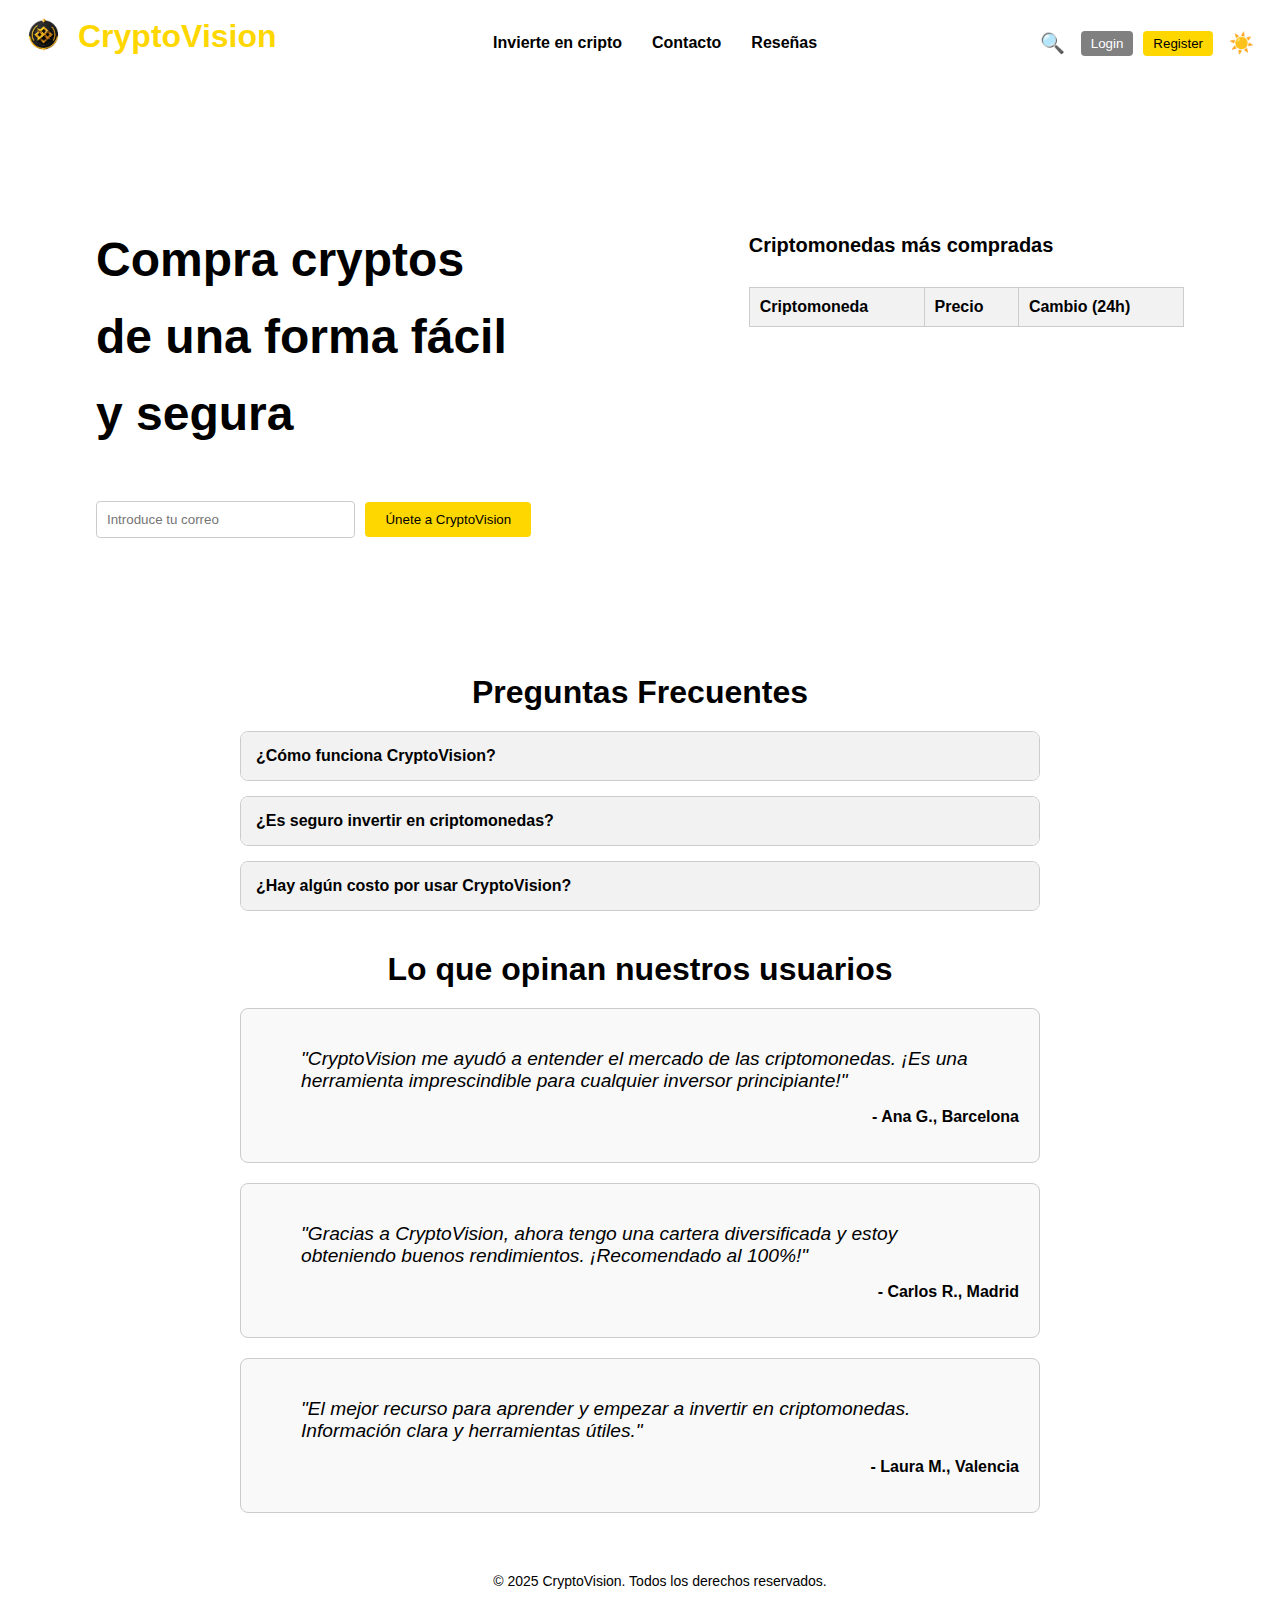
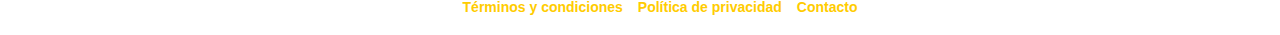
<file: index.html>
<!DOCTYPE html>
<html lang="es">
<head>
  <meta charset="UTF-8">
  <meta name="viewport" content="width=device-width, initial-scale=1.0">
  <meta name="description" content="CryptoVision - Tu guía para invertir en criptomonedas.">
  <meta http-equiv="X-UA-Compatible" content="IE=edge">
  <title>CryptoVision</title>
  <link rel="stylesheet" href="css/styles.css">
</head>
<body>
<header class="header">
  <div class="header__logo">
    <a href="index.html">
    <img src="assets/logo.png" alt="Logo de CryptoVision" class="header__logo-img">
    <h1 class="header__logo-text">CryptoVision</h1>
    </a>
  </div>
  <nav class="header__nav">
    <ul class="header__nav-list">
      <li class="header__nav-item"><a href="inversiones.html" class="header__nav-link">Invierte en cripto</a></li>
      <li class="header__nav-item"><a href="contacto.html" class="header__nav-link">Contacto</a></li>
      <li class="header__nav-item"><a href="reseñas.html" class="header__nav-link">Reseñas</a></li>
    </ul>
  </nav>
  <div class="header__search-theme">
    <input type="text" placeholder="Buscar..." class="header__search-input" id="search-input">
    <button class="header__search-button" aria-label="Buscar" onclick="toggleSearch()">🔍</button>
    <button class="header__auth-button">Login</button>
    <button class="header__auth-button register-button">Register</button>
    <button class="header__theme-toggle" aria-label="Cambiar tema" onclick="toggleTheme()">
      <span class="header__theme-icon" id="theme-icon">☀️</span>
    </button>
  </div>
</header>

<main>
  <section class="main__section">
    <aside class="main__aside">
      <h2 class="main__aside-title">Compra cryptos de una forma fácil y segura</h2>
      <div class="main__aside-input">
        <input type="email" placeholder="Introduce tu correo" class="main__aside-email-input">
        <button class="main__aside-button">Únete a CryptoVision</button>
      </div>
    </aside>
    <article class="main__article">
      <h3 class="main__article-title">Criptomonedas más compradas</h3>
      <div class="main__crypto-table">
        <table>
          <thead>
          <tr>
            <th>Criptomoneda</th>
            <th>Precio</th>
            <th>Cambio (24h)</th>
          </tr>
          </thead>
          <tbody>
          <!-- Aquí se llenarán los datos dinámicamente -->
          </tbody>
        </table>
      </div>
    </article>
  </section>
  <section class="faq" aria-labelledby="faq-title">
    <h2 class="faq__title" id="faq-title">Preguntas Frecuentes</h2>
    <article class="faq__item">
      <header class="faq__question">
        <button class="faq__button" onclick="toggleFAQ(this)" aria-expanded="false">
          ¿Cómo funciona CryptoVision?
        </button>
      </header>
      <p class="faq__answer">
        CryptoVision te ayuda a invertir en criptomonedas de manera segura, ofreciendo información actualizada y herramientas para principiantes y expertos.
      </p>
    </article>
    <article class="faq__item">
      <header class="faq__question">
        <button class="faq__button" onclick="toggleFAQ(this)" aria-expanded="false">
          ¿Es seguro invertir en criptomonedas?
        </button>
      </header>
      <p class="faq__answer">
        Invertir en criptomonedas conlleva riesgos, pero CryptoVision te ofrece guías y estrategias para minimizar estos riesgos y tomar decisiones informadas.
      </p>
    </article>
    <article class="faq__item">
      <header class="faq__question">
        <button class="faq__button" onclick="toggleFAQ(this)" aria-expanded="false">
          ¿Hay algún costo por usar CryptoVision?
        </button>
      </header>
      <p class="faq__answer">
        No, CryptoVision es completamente gratuito para los usuarios. Solo necesitas registrarte para acceder a todas nuestras herramientas.
      </p>
    </article>
  </section>

  <section class="testimonials" aria-labelledby="testimonials-title">
    <h2 class="testimonials__title" id="testimonials-title">Lo que opinan nuestros usuarios</h2>
    <article class="testimonials__item">
      <blockquote class="testimonials__quote">
        "CryptoVision me ayudó a entender el mercado de las criptomonedas. ¡Es una herramienta imprescindible para cualquier inversor principiante!"
      </blockquote>
      <p class="testimonials__author">- Ana G., Barcelona</p>
    </article>
    <article class="testimonials__item">
      <blockquote class="testimonials__quote">
        "Gracias a CryptoVision, ahora tengo una cartera diversificada y estoy obteniendo buenos rendimientos. ¡Recomendado al 100%!"
      </blockquote>
      <p class="testimonials__author">- Carlos R., Madrid</p>
    </article>
    <article class="testimonials__item">
      <blockquote class="testimonials__quote">
        "El mejor recurso para aprender y empezar a invertir en criptomonedas. Información clara y herramientas útiles."
      </blockquote>
      <p class="testimonials__author">- Laura M., Valencia</p>
    </article>
  </section>



</main>

<footer class="footer">
  <div class="footer__container">
    <p class="footer__text">© 2025 CryptoVision. Todos los derechos reservados.</p>
    <ul class="footer__links">
      <li><a href="terminos.html" class="footer__link">Términos y condiciones</a></li>
      <li><a href="privacidad.html" class="footer__link">Política de privacidad</a></li>
      <li><a href="contacto.html" class="footer__link">Contacto</a></li>
    </ul>
  </div>
</footer>


<script src="app.js"></script>
</body>
</html>
</file>
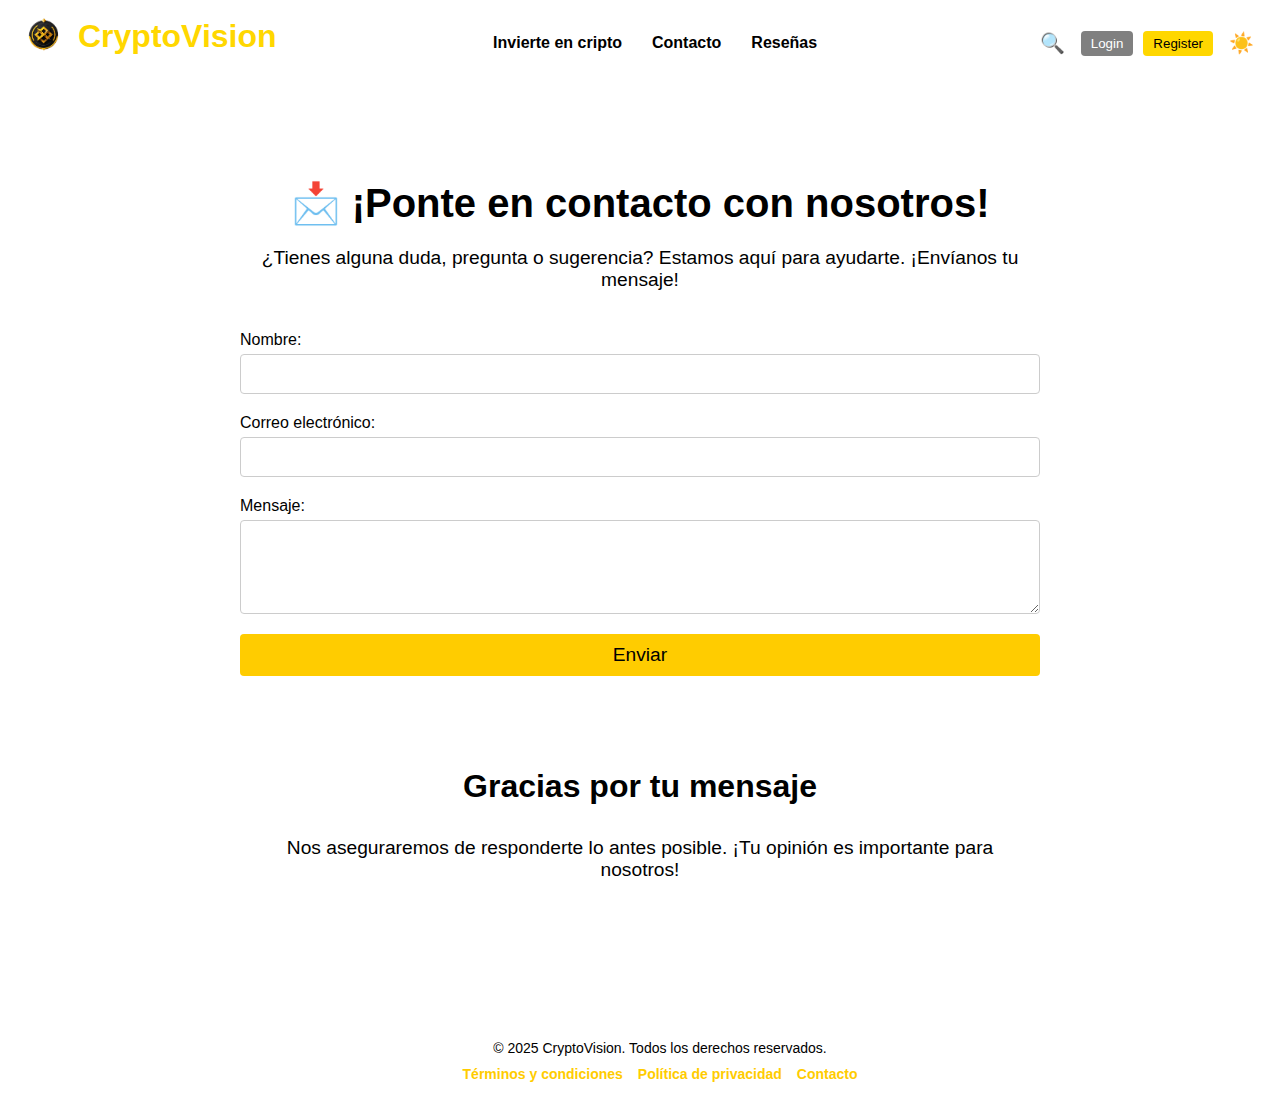
<file: contacto.html>
<!DOCTYPE html>
<html lang="es">
<head>
  <meta charset="UTF-8">
  <meta name="viewport" content="width=device-width, initial-scale=1.0">
  <meta name="description" content="CryptoVision - Tu guía para invertir en criptomonedas.">
  <meta http-equiv="X-UA-Compatible" content="IE=edge">
  <title>CryptoVision</title>
  <link rel="stylesheet" href="css/styles.css">
</head>
<body>
<header class="header">
  <div class="header__logo">
    <a href="index.html">
        <img src="assets/logo.png" alt="Logo de CryptoVision" class="header__logo-img">
        <h1 class="header__logo-text">CryptoVision</h1>
        </a>
  </div>
  <nav class="header__nav">
    <ul class="header__nav-list">
      <li class="header__nav-item"><a href="inversiones.html" class="header__nav-link">Invierte en cripto</a></li>
      <li class="header__nav-item"><a href="contacto.html" class="header__nav-link">Contacto</a></li>
      <li class="header__nav-item"><a href="reseñas.html" class="header__nav-link">Reseñas</a></li>
    </ul>
  </nav>
  <div class="header__search-theme">
    <input type="text" placeholder="Buscar..." class="header__search-input" id="search-input">
    <button class="header__search-button" aria-label="Buscar" onclick="toggleSearch()">🔍</button>
    <button class="header__auth-button">Login</button>
    <button class="header__auth-button register-button">Register</button>
    <button class="header__theme-toggle" aria-label="Cambiar tema" onclick="toggleTheme()">
      <span class="header__theme-icon" id="theme-icon">☀️</span>
    </button>
  </div>
</header>

<main class="contact">
    <!-- Sección de presentación -->
    <section class="contact__presentation">
        <h2 class="contact__title">📩 ¡Ponte en contacto con nosotros!</h2>
        <p class="contact__subtitle">¿Tienes alguna duda, pregunta o sugerencia? Estamos aquí para ayudarte. ¡Envíanos tu mensaje!</p>
    </section>

    <!-- Sección del formulario -->
    <section class="contact__form-section">
        <form class="contact__form" action="#" method="POST">
            <div class="contact__form-group">
                <label for="name" class="contact__label">Nombre:</label>
                <input type="text" id="name" name="name" class="contact__input contact__input--text" required>
            </div>

            <div class="contact__form-group">
                <label for="email" class="contact__label">Correo electrónico:</label>
                <input type="email" id="email" name="email" class="contact__input contact__input--email" required>
            </div>

            <div class="contact__form-group">
                <label for="message" class="contact__label">Mensaje:</label>
                <textarea id="message" name="message" class="contact__textarea" rows="4" required></textarea>
            </div>

            <button type="submit" class="contact__button">Enviar</button>
        </form>
    </section>

    <!-- Sección de confirmación -->
    <section class="contact__confirmation">
        <h3 class="contact__confirmation-title">Gracias por tu mensaje</h3>
        <p class="contact__confirmation-text">Nos aseguraremos de responderte lo antes posible. ¡Tu opinión es importante para nosotros!</p>
    </section>
  </main>

<footer class="footer">
    <div class="footer__container">
        <p class="footer__text">© 2025 CryptoVision. Todos los derechos reservados.</p>
        <ul class="footer__links">
        <li><a href="terminos.html" class="footer__link">Términos y condiciones</a></li>
        <li><a href="privacidad.html" class="footer__link">Política de privacidad</a></li>
        <li><a href="contacto.html" class="footer__link">Contacto</a></li>
        </ul>
    </div>
    </footer>
    
    
    <script src="app.js"></script>
    </body>
    </html>
</file>
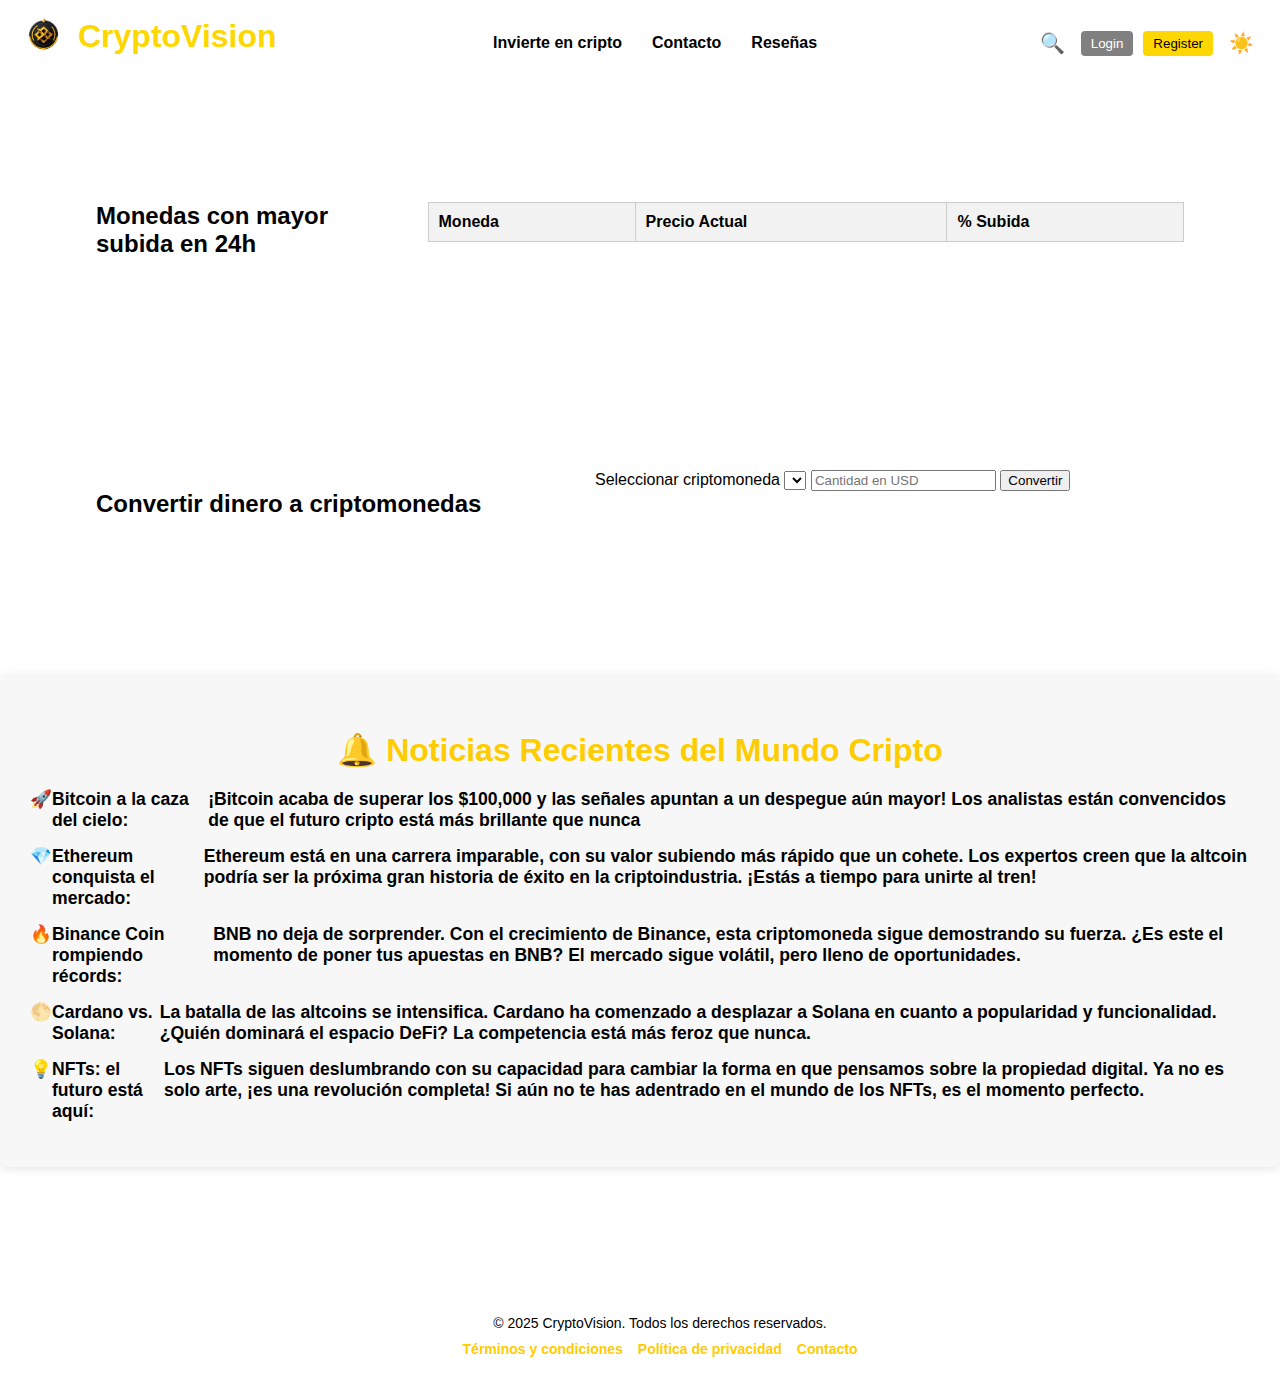
<file: Inversiones.html>
<!DOCTYPE html>
<html lang="es">
<head>
  <meta charset="UTF-8">
  <meta name="viewport" content="width=device-width, initial-scale=1.0">
  <meta name="description" content="CryptoVision - Tu guía para invertir en criptomonedas.">
  <meta http-equiv="X-UA-Compatible" content="IE=edge">
  <title>CryptoVision</title>
  <link rel="stylesheet" href="css/styles.css">
</head>
<body>
<header class="header">
  <div class="header__logo">
    <a href="index.html">
      <img src="assets/logo.png" alt="Logo de CryptoVision" class="header__logo-img">
      <h1 class="header__logo-text">CryptoVision</h1>
      </a>
  </div>
  <nav class="header__nav">
    <ul class="header__nav-list">
      <li class="header__nav-item"><a href="inversiones.html" class="header__nav-link">Invierte en cripto</a></li>
      <li class="header__nav-item"><a href="contacto.html" class="header__nav-link">Contacto</a></li>
      <li class="header__nav-item"><a href="reseñas.html" class="header__nav-link">Reseñas</a></li>
    </ul>
  </nav>
  <div class="header__search-theme">
    <input type="text" placeholder="Buscar..." class="header__search-input" id="search-input">
    <button class="header__search-button" aria-label="Buscar" onclick="toggleSearch()">🔍</button>
    <button class="header__auth-button">Login</button>
    <button class="header__auth-button register-button">Register</button>
    <button class="header__theme-toggle" aria-label="Cambiar tema" onclick="toggleTheme()">
      <span class="header__theme-icon" id="theme-icon">☀️</span>
    </button>
  </div>
</header>
<main class="main">
         <!-- Sección de monedas con mayor subida en 24h -->
        <section class="main__section main__section--left">
            <h2 class="main__section-title">Monedas con mayor subida en 24h</h2>
            <table id="top-crypto" class="main__crypto-table">
                <thead>
                    <tr>
                        <th>Moneda</th>
                        <th>Precio Actual</th>
                        <th>% Subida</th>
                    </tr>
                </thead>
                <tbody>
                    <!-- Los datos de las monedas se insertarán dinámicamente aquí -->
                </tbody>
            </table>
        </section>
    <!-- Sección de conversión de criptomonedas -->
    <section class="main__section main__section--right">
        <h2 class="main__section-title">Convertir dinero a criptomonedas</h2>
        <form id="crypto-conversion-form">
            <label for="crypto-select">Seleccionar criptomoneda</label>
            <select id="crypto-select">
                <!-- Las 100 criptomonedas más conocidas se llenarán dinámicamente -->
            </select>
            <input type="number" id="amount" placeholder="Cantidad en USD" required>
            <button type="submit" id="convert-button">Convertir</button>
        </form>
        <p id="conversion-result"></p>
    </section>
    <!-- Sección de Noticias -->
    <section class="crypto-news">
      <h2 class="crypto-news__title">🔔 Noticias Recientes del Mundo Cripto</h2>
      <ul class="crypto-news__list">
        <li class="crypto-news__item">
          <a href="#" class="crypto-news__link">🚀 <strong>Bitcoin a la caza del cielo:</strong> ¡Bitcoin acaba de superar los $100,000 y las señales apuntan a un despegue aún mayor! Los analistas están convencidos de que el futuro cripto está más brillante que nunca</a>
        </li>
        <li class="crypto-news__item">
          <a href="#" class="crypto-news__link">💎 <strong>Ethereum conquista el mercado:</strong> Ethereum está en una carrera imparable, con su valor subiendo más rápido que un cohete. Los expertos creen que la altcoin podría ser la próxima gran historia de éxito en la criptoindustria. ¡Estás a tiempo para unirte al tren!</a>
        </li>
        <li class="crypto-news__item">
          <a href="#" class="crypto-news__link">🔥 <strong>Binance Coin rompiendo récords:</strong> BNB no deja de sorprender. Con el crecimiento de Binance, esta criptomoneda sigue demostrando su fuerza. ¿Es este el momento de poner tus apuestas en BNB? El mercado sigue volátil, pero lleno de oportunidades.</a>
        </li>
        <li class="crypto-news__item">
          <a href="#" class="crypto-news__link">🌕 <strong>Cardano vs. Solana:</strong> La batalla de las altcoins se intensifica. Cardano ha comenzado a desplazar a Solana en cuanto a popularidad y funcionalidad. ¿Quién dominará el espacio DeFi? La competencia está más feroz que nunca.</a>
        </li>
        <li class="crypto-news__item">
          <a href="#" class="crypto-news__link">💡 <strong>NFTs: el futuro está aquí:</strong> Los NFTs siguen deslumbrando con su capacidad para cambiar la forma en que pensamos sobre la propiedad digital. Ya no es solo arte, ¡es una revolución completa! Si aún no te has adentrado en el mundo de los NFTs, es el momento perfecto.</a>
        </li>
      </ul>
      
  </section>
  

</main>

<footer class="footer">
    <div class="footer__container">
      <p class="footer__text">© 2025 CryptoVision. Todos los derechos reservados.</p>
      <ul class="footer__links">
        <li><a href="terminos.html" class="footer__link">Términos y condiciones</a></li>
        <li><a href="privacidad.html" class="footer__link">Política de privacidad</a></li>
        <li><a href="contacto.html" class="footer__link">Contacto</a></li>
      </ul>
    </div>
  </footer>
  
  
  <script src="app.js"></script>
  </body>
  </html>
</file>
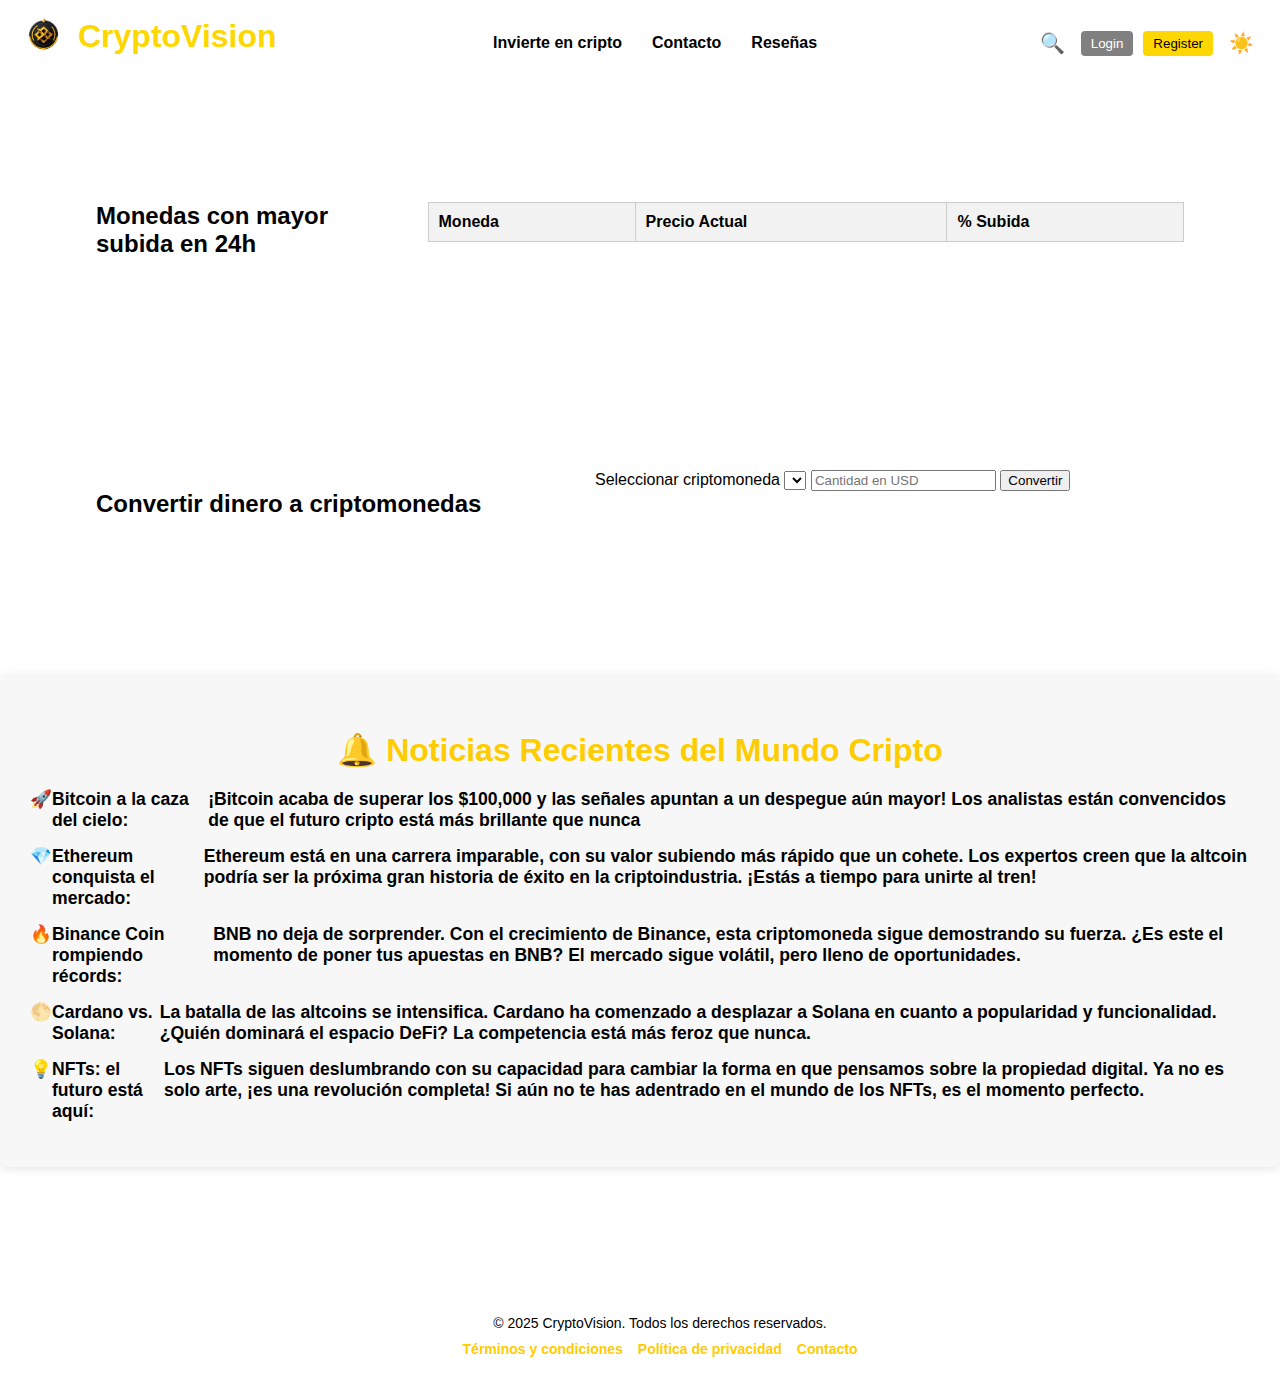
<file: inversiones.html>
<!DOCTYPE html>
<html lang="es">
<head>
  <meta charset="UTF-8">
  <meta name="viewport" content="width=device-width, initial-scale=1.0">
  <meta name="description" content="CryptoVision - Tu guía para invertir en criptomonedas.">
  <meta http-equiv="X-UA-Compatible" content="IE=edge">
  <title>CryptoVision</title>
  <link rel="stylesheet" href="css/styles.css">
</head>
<body>
<header class="header">
  <div class="header__logo">
    <a href="index.html">
      <img src="assets/logo.png" alt="Logo de CryptoVision" class="header__logo-img">
      <h1 class="header__logo-text">CryptoVision</h1>
      </a>
  </div>
  <nav class="header__nav">
    <ul class="header__nav-list">
      <li class="header__nav-item"><a href="inversiones.html" class="header__nav-link">Invierte en cripto</a></li>
      <li class="header__nav-item"><a href="contacto.html" class="header__nav-link">Contacto</a></li>
      <li class="header__nav-item"><a href="reseñas.html" class="header__nav-link">Reseñas</a></li>
    </ul>
  </nav>
  <div class="header__search-theme">
    <input type="text" placeholder="Buscar..." class="header__search-input" id="search-input">
    <button class="header__search-button" aria-label="Buscar" onclick="toggleSearch()">🔍</button>
    <button class="header__auth-button">Login</button>
    <button class="header__auth-button register-button">Register</button>
    <button class="header__theme-toggle" aria-label="Cambiar tema" onclick="toggleTheme()">
      <span class="header__theme-icon" id="theme-icon">☀️</span>
    </button>
  </div>
</header>
<main class="main">
         <!-- Sección de monedas con mayor subida en 24h -->
        <section class="main__section main__section--left">
            <h2 class="main__section-title">Monedas con mayor subida en 24h</h2>
            <table id="top-crypto" class="main__crypto-table">
                <thead>
                    <tr>
                        <th>Moneda</th>
                        <th>Precio Actual</th>
                        <th>% Subida</th>
                    </tr>
                </thead>
                <tbody>
                    <!-- Los datos de las monedas se insertarán dinámicamente aquí -->
                </tbody>
            </table>
        </section>
    <!-- Sección de conversión de criptomonedas -->
    <section class="main__section main__section--right">
        <h2 class="main__section-title">Convertir dinero a criptomonedas</h2>
        <form id="crypto-conversion-form">
            <label for="crypto-select">Seleccionar criptomoneda</label>
            <select id="crypto-select">
                <!-- Las 100 criptomonedas más conocidas se llenarán dinámicamente -->
            </select>
            <input type="number" id="amount" placeholder="Cantidad en USD" required>
            <button type="submit" id="convert-button">Convertir</button>
        </form>
        <p id="conversion-result"></p>
    </section>
    <!-- Sección de Noticias -->
    <section class="crypto-news">
      <h2 class="crypto-news__title">🔔 Noticias Recientes del Mundo Cripto</h2>
      <ul class="crypto-news__list">
        <li class="crypto-news__item">
          <a href="#" class="crypto-news__link">🚀 <strong>Bitcoin a la caza del cielo:</strong> ¡Bitcoin acaba de superar los $100,000 y las señales apuntan a un despegue aún mayor! Los analistas están convencidos de que el futuro cripto está más brillante que nunca</a>
        </li>
        <li class="crypto-news__item">
          <a href="#" class="crypto-news__link">💎 <strong>Ethereum conquista el mercado:</strong> Ethereum está en una carrera imparable, con su valor subiendo más rápido que un cohete. Los expertos creen que la altcoin podría ser la próxima gran historia de éxito en la criptoindustria. ¡Estás a tiempo para unirte al tren!</a>
        </li>
        <li class="crypto-news__item">
          <a href="#" class="crypto-news__link">🔥 <strong>Binance Coin rompiendo récords:</strong> BNB no deja de sorprender. Con el crecimiento de Binance, esta criptomoneda sigue demostrando su fuerza. ¿Es este el momento de poner tus apuestas en BNB? El mercado sigue volátil, pero lleno de oportunidades.</a>
        </li>
        <li class="crypto-news__item">
          <a href="#" class="crypto-news__link">🌕 <strong>Cardano vs. Solana:</strong> La batalla de las altcoins se intensifica. Cardano ha comenzado a desplazar a Solana en cuanto a popularidad y funcionalidad. ¿Quién dominará el espacio DeFi? La competencia está más feroz que nunca.</a>
        </li>
        <li class="crypto-news__item">
          <a href="#" class="crypto-news__link">💡 <strong>NFTs: el futuro está aquí:</strong> Los NFTs siguen deslumbrando con su capacidad para cambiar la forma en que pensamos sobre la propiedad digital. Ya no es solo arte, ¡es una revolución completa! Si aún no te has adentrado en el mundo de los NFTs, es el momento perfecto.</a>
        </li>
      </ul>
      
  </section>
  

</main>

<footer class="footer">
    <div class="footer__container">
      <p class="footer__text">© 2025 CryptoVision. Todos los derechos reservados.</p>
      <ul class="footer__links">
        <li><a href="terminos.html" class="footer__link">Términos y condiciones</a></li>
        <li><a href="privacidad.html" class="footer__link">Política de privacidad</a></li>
        <li><a href="contacto.html" class="footer__link">Contacto</a></li>
      </ul>
    </div>
  </footer>
  
  
  <script src="app.js"></script>
  </body>
  </html>
</file>
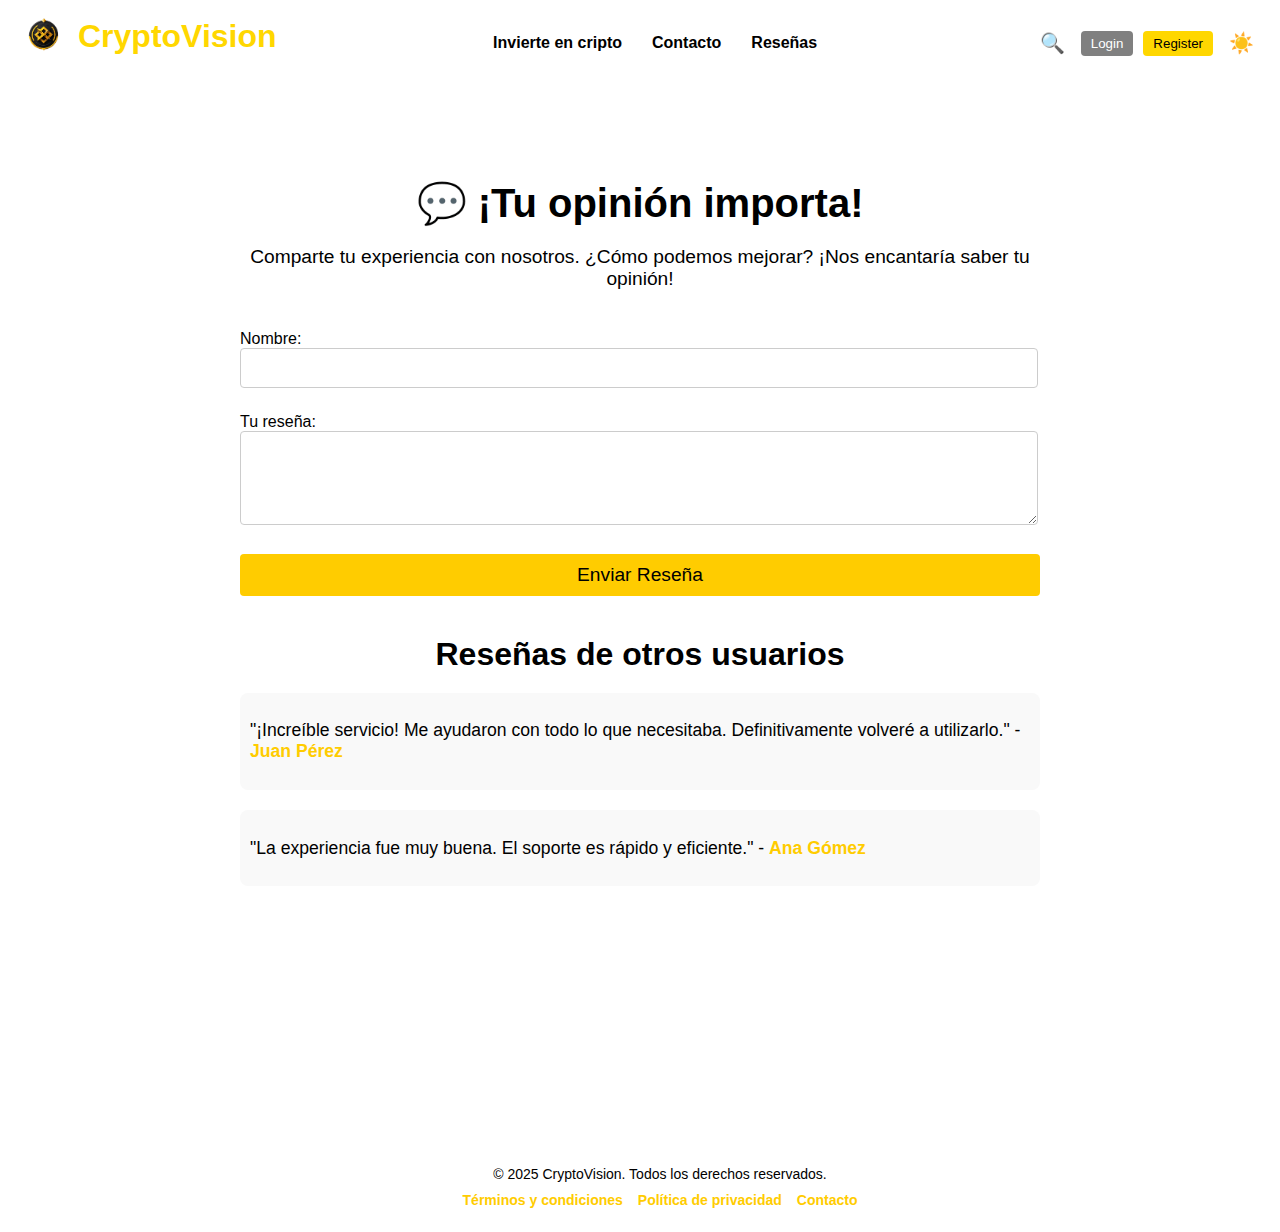
<file: reseñas.html>
<!DOCTYPE html>
<html lang="es">
<head>
  <meta charset="UTF-8">
  <meta name="viewport" content="width=device-width, initial-scale=1.0">
  <meta name="description" content="CryptoVision - Tu guía para invertir en criptomonedas.">
  <meta http-equiv="X-UA-Compatible" content="IE=edge">
  <title>CryptoVision</title>
  <link rel="stylesheet" href="css/styles.css">
</head>
<body>
<header class="header">
  <div class="header__logo">
    <a href="index.html">
        <img src="assets/logo.png" alt="Logo de CryptoVision" class="header__logo-img">
        <h1 class="header__logo-text">CryptoVision</h1>
        </a>
  </div>
  <nav class="header__nav">
    <ul class="header__nav-list">
      <li class="header__nav-item"><a href="inversiones.html" class="header__nav-link">Invierte en cripto</a></li>
      <li class="header__nav-item"><a href="contacto.html" class="header__nav-link">Contacto</a></li>
      <li class="header__nav-item"><a href="reseñas.html" class="header__nav-link">Reseñas</a></li>
    </ul>
  </nav>
  <div class="header__search-theme">
    <input type="text" placeholder="Buscar..." class="header__search-input" id="search-input">
    <button class="header__search-button" aria-label="Buscar" onclick="toggleSearch()">🔍</button>
    <button class="header__auth-button">Login</button>
    <button class="header__auth-button register-button">Register</button>
    <button class="header__theme-toggle" aria-label="Cambiar tema" onclick="toggleTheme()">
      <span class="header__theme-icon" id="theme-icon">☀️</span>
    </button>
  </div>
</header>

<main class="reviews">
    <!-- Sección de invitación a dejar una reseña -->
    <section class="reviews__invitation">
        <h2 class="reviews__title">💬 ¡Tu opinión importa!</h2>
        <p class="reviews__subtitle">Comparte tu experiencia con nosotros. ¿Cómo podemos mejorar? ¡Nos encantaría saber tu opinión!</p>
    </section>

    <!-- Sección de formulario para dejar una reseña -->
    <section class="reviews__form">
        <form class="reviews__form-element" action="#" method="POST">
            <label for="name" class="reviews__label">
                Nombre:
                <input type="text" id="name" name="name" class="reviews__input reviews__input--text" required>
            </label>

            <label for="review" class="reviews__label">
                Tu reseña:
                <textarea id="review" name="review" class="reviews__textarea" rows="4" required></textarea>
            </label>

            <button type="submit" class="reviews__button">Enviar Reseña</button>
        </form>
    </section>

    <!-- Sección de reseñas previas -->
    <section class="reviews__previous">
        <h3 class="reviews__previous-title">Reseñas de otros usuarios</h3>

        <article class="reviews__item">
            <p class="reviews__review-text">"¡Increíble servicio! Me ayudaron con todo lo que necesitaba. Definitivamente volveré a utilizarlo." - <span class="reviews__author">Juan Pérez</span></p>
        </article>

        <article class="reviews__item">
            <p class="reviews__review-text">"La experiencia fue muy buena. El soporte es rápido y eficiente." - <span class="reviews__author">Ana Gómez</span></p>
        </article>
    </section>
</main>

<footer class="footer">
    <div class="footer__container">
      <p class="footer__text">© 2025 CryptoVision. Todos los derechos reservados.</p>
      <ul class="footer__links">
        <li><a href="terminos.html" class="footer__link">Términos y condiciones</a></li>
        <li><a href="privacidad.html" class="footer__link">Política de privacidad</a></li>
        <li><a href="contacto.html" class="footer__link">Contacto</a></li>
      </ul>
    </div>
  </footer>
  
  
  <script src="app.js"></script>
  </body>
  </html>
</file>
<file: css/styles.css>
:root {
    /* Variables para el tema claro */
    --color-bg-light: #ffffff;
    --color-text-light: #000000;
    --color-highlight-light: #ffcc00; /* Amarillo */

    /* Variables para el tema oscuro */
    --color-bg-dark: #000000; /* Gris oscuro */
    --color-text-dark: #ffffff;
    --color-highlight-dark: #ffcc00; /* Amarillo */

    /* Variables generales */
    --transition-speed: 0.3s;
}

body {
    font-family: Arial, sans-serif;
    margin: 0;
    padding: 0;
    transition: background-color var(--transition-speed), color var(--transition-speed);
}

/* Estilos generales */
a{
    text-decoration: none;
    display: flex;
}

.header {
    display: flex;
    justify-content: space-between; /* Espacio entre los elementos */
    align-items: center; /* Alinear verticalmente todos los elementos */
    padding: 10px 20px;
    background-color: #ffffff; /* Fondo claro */
}

.header__logo {
    display: flex;
    align-items: center;
}

.header__logo-img {
    height: 3rem; /* Ajusta el tamaño del logo */
    margin-right: 10px; /* Espacio entre el logo y el texto */
    ;
}

.header__logo-text {
    font-size: 2rem;
    color: #FFD700; /* Color amarillo */
    height: 100%;
    margin-block-start: 0.5rem
}

.header__nav {
    display: flex;
    align-items: center; /* Alinear verticalmente el menú de navegación */
    flex-grow: 1; /* Permitir que el nav ocupe el espacio disponible */
    justify-content: center; /* Centrar el menú de navegación */
}

.header__nav-list {
    list-style: none;
    padding: 0;
    margin: 0;
    display: flex;
    justify-self: center;
}

.header__nav-item {
    margin: 0 15px; /* Espacio entre los elementos del menú */
}

.header__nav-link {
    text-decoration: none;
    color: #000000; /* Texto negro */
    font-weight: bold;
}

.header__search-theme {
    display: flex;
    align-items: center; /* Alinear verticalmente los botones de búsqueda y tema */
}

.header__search-input {
    display: none; /* Oculto por defecto */
    margin-right: 10px; /* Espacio entre el input y el botón de búsqueda */
    border: none; /* Sin borde */
    padding: 5px;
    border-radius: 4px; /* Bordes redondeados */
}

.header__search-button {
    background: none; /* Sin fondo */
    border: none; /* Sin borde */
    cursor: pointer; /* Cambiar cursor al pasar el ratón */
    font-size: 20px; /* Tamaño del icono */
}

.header__theme-toggle {
    background: none; /* Sin fondo */
    border: none; /* Sin borde */
    cursor: pointer; /* Cambiar cursor al pasar el ratón */
    font-size: 20px; /* Tamaño del icono */
    margin-left: 10px; /* Espacio entre el icono de tema y otros botones */
}

.header__auth-button {
    margin-left: 10px; /* Espacio entre los botones */
    padding: 5px 10px; /* Espaciado interno */
    border: none; /* Sin borde */
    border-radius: 4px; /* Bordes redondeados */
    cursor: pointer; /* Cambiar cursor al pasar el ratón */
}

.header__auth-button {
    background-color: #808080; /* Color gris para el botón de Login */
    color: #ffffff; /* Texto blanco */
}

.header__auth-button.register-button {
    background-color: #FFD700; /* Color amarillo para el botón de Registro */
    color: #000000; /* Texto negro */
}

/* Estilos para el modo oscuro */
body.dark-mode {
    background-color: #000000; /* Fondo oscuro */
    color: #ffffff; /* Texto blanco */
}

body.dark-mode .header {
    background-color: #000000; /* Fondo oscuro */
}

body.dark-mode .header__nav-link {
    color: #FFD700; /* Texto amarillo para enlaces en modo oscuro */
}

body.dark-mode .header__auth-button {
    background-color: #808080; /* Color gris para el botón de Login */
    color: #ffffff; /* Texto blanco */
}

body.dark-mode .header__auth-button.register-button {
    background-color: #FFD700; /* Color amarillo para el botón de Registro */
    color: #000000; /* Texto negro */
}
/* Estilos para el main */
.main__section {
    display: flex; /* Usar flexbox para organizar el layout */
    align-items: flex-start; /* Alinear al inicio verticalmente */
    gap: 5%; /* Espacio entre el aside y los articles */
    padding: 6rem;
    justify-content: space-between;
}

.main__aside {
    flex: 1; /* Ocupa un espacio proporcional a los articles */
    line-height: 1.6; /* Mejorar la legibilidad */
    max-width: 40%;
}


.main__aside-title {
    font-size: 3rem; /* Tamaño del título más grande */
    margin-bottom: 3rem;

}
.main__aside-input {
    display: flex; /* Usar flexbox para alinear el input y el botón */
    align-items: center; /* Alinear verticalmente */
}

.main__aside-email-input {
    padding: 10px; /* Espaciado interno */
    border: 1px solid #ccc; /* Borde del input */
    border-radius: 4px; /* Bordes redondeados */
    flex: 1; /* Ocupa el espacio disponible */
    margin-right: 10px; /* Espacio entre el input y el botón */
}

.main__aside-button {
    padding: 10px 20px; /* Espaciado interno */
    background-color: #FFD700; /* Color amarillo */
    color: #000000; /* Texto negro */
    border: none; /* Sin borde */
    border-radius: 4px; /* Bordes redondeados */
    cursor: pointer; /* Cambiar cursor al pasar el ratón */
}

.main__article {
    flex: 1;
    display: flex;
    flex-direction: column; /* Articles en una columna */
    margin-top: 2rem;
    max-width: 40%;
}
.main__article-title {
    font-size: 20px; /* Tamaño del título del artículo */
    margin-bottom: 10px; /* Espacio debajo del título */
}

.main__article-content {
    font-size: 16px; /* Tamaño del texto del artículo */
}
/* Estilos para la tabla de criptomonedas */
.main__crypto-table {
    margin-top: 20px; /* Espacio encima de la tabla */
    overflow-x: auto; /* Permitir desplazamiento horizontal si es necesario */
}

table {
    width: 100%; /* Ancho completo */
    border-collapse: collapse; /* Colapsar bordes */
}

th, td {
    padding: 10px; /* Espaciado interno */
    text-align: left; /* Alinear texto a la izquierda */
    border: 1px solid #ccc; /* Borde de la tabla */
}

th {
    background-color: #f2f2f2; /* Fondo gris claro para el encabezado */
}

tr:nth-child(even) {
    background-color: #f9f9f9; /* Fondo gris claro para filas pares */
}

tr:hover {
    background-color: #e0e0e0; /* Fondo gris al pasar el ratón */
}
body.dark-mode table {
    background-color: #333333; /* Fondo gris oscuro para la tabla */
}

body.dark-mode th {
    background-color: #444444; /* Fondo gris más oscuro para los encabezados en modo oscuro */
}

body.dark-mode td {
    background-color: #555555; /* Fondo gris para las celdas en modo oscuro */
}

body.dark-mode tr:nth-child(even) {
    background-color: #666666; /* Fondo gris para filas pares en modo oscuro */
}

body.dark-mode tr:hover {
    background-color: #777777; /* Fondo gris claro al pasar el ratón en modo oscuro */
}
/* Footer general */

/* FAQ Section */
.faq {
    margin: 40px auto;
    max-width: 800px;
}

.faq__title {
    font-size: 2rem;
    margin-bottom: 20px;
    text-align: center;
}

.faq__item {
    border: 1px solid #ccc;
    margin-bottom: 15px;
    border-radius: 8px;
    overflow: hidden;
}

.faq__question {
    background-color: var(--faq-bg, #f2f2f2); /* Fondo dinámico */
    padding: 15px;
    cursor: pointer;
}

.faq__button {
    all: unset;
    cursor: pointer;
    font-size: 1rem;
    font-weight: bold;
}

.faq__answer {
    display: none;
    padding: 15px;
    background-color: var(--faq-bg-alt, #f9f9f9); /* Fondo dinámico */
    color: var(--faq-text, #000); /* Color dinámico */
}

.faq__answer.open {
    display: block;
}

/* Testimonials Section */
.testimonials {
    margin: 40px auto;
    max-width: 800px;
}

.testimonials__title {
    font-size: 2rem;
    margin-bottom: 20px;
    text-align: center;
}

.testimonials__item {
    margin-bottom: 20px;
    padding: 20px;
    border: 1px solid #ccc;
    border-radius: 8px;
    background-color: var(--testimonials-bg, #f9f9f9); /* Fondo dinámico */
    color: var(--testimonials-text, #000); /* Color dinámico */
}

.testimonials__quote {
    font-size: 1.2rem;
    font-style: italic;
    margin-bottom: 10px;
}

.testimonials__author {
    font-size: 1rem;
    font-weight: bold;
    text-align: right;
}

/* Modo oscuro */
body.dark-mode {
    --faq-bg: #444; /* Fondo oscuro para preguntas frecuentes */
    --faq-bg-alt: #555; /* Fondo alternativo más claro */
    --faq-text: #fff; /* Texto claro */
    --testimonials-bg: #444; /* Fondo oscuro para testimonios */
    --testimonials-text: #fff; /* Texto claro */
}



.footer {
    background-color: var(--color-bg-light); /* Color del tema claro */
    color: var(--color-text-light); /* Texto del tema claro */
    text-align: center;
    padding: 20px;
    font-size: 14px;
    bottom: 0;
    left: 0;
    right: 0;
    width: 100%; /* Asegura que ocupe todo el ancho */
}

.footer__container {
    max-width: 1200px;
    margin: 0 auto;
    display: flex;
    flex-direction: column;
    align-items: center;
    gap: 10px;
}

.footer__text {
    margin: 0;
}

.footer__links {
    list-style: none;
    padding: 0;
    margin: 0;
    display: flex;
    gap: 15px; /* Espacio entre enlaces */
}

.footer__link {
    text-decoration: none;
    color: var(--color-highlight-light); /* Amarillo para tema claro */
    font-weight: bold;
    transition: color var(--transition-speed);
}

.footer__link:hover {
    color: var(--color-text-light); /* Texto cambia al color principal */
}

/* Footer en modo oscuro */
body.dark-mode .footer {
    background-color: var(--color-bg-dark); /* Fondo oscuro */
    color: var(--color-text-dark); /* Texto blanco */
}

body.dark-mode .footer__link {
    color: var(--color-highlight-dark); /* Amarillo en tema oscuro */
}

body.dark-mode .footer__link:hover {
    color: var(--color-text-dark); /* Texto blanco al pasar el ratón */
}


/* PAGINA 2 */

.crypto-news {
    background-color: #f7f7f7;
    padding: 30px;
    border-radius: 8px;
    box-shadow: 0 2px 10px rgba(0, 0, 0, 0.1);
    margin-top: 40px;
    margin-bottom: 10%;
}

.crypto-news__title {
    font-size: 2rem;
    font-weight: bold;
    text-align: center;
    margin-bottom: 20px;
    color: #ffcc00; /* Amarillo vibrante */
}

.crypto-news__list {
    list-style: none;
    padding: 0;
    margin: 0;
}

.crypto-news__item {
    margin-bottom: 15px;
}

.crypto-news__link {
    text-decoration: none;
    font-size: 1.1rem;
    color: #000;
    font-weight: bold;
    transition: color 0.3s ease;
}

/* Modo oscuro */
body.dark-mode .crypto-news {
    background-color: #000; /* Fondo oscuro en modo oscuro */
}

body.dark-mode .crypto-news__title {
    color: var(--color-text-dark); /* Título en color blanco en modo oscuro */
}

body.dark-mode .crypto-news__item {
    background-color: #000; /* Fondo más oscuro para los ítems */
    border: 1px solid #000;
}

body.dark-mode .crypto-news__link {
    color: var(--color-text-dark); /* Texto blanco en modo oscuro */
}

/* PAGINA 3 */

.contact {
    margin: 40px auto;
    max-width: 800px;
    padding: 20px;
    border-radius: 8px;
    background-color: var(--color-bg-light); /* Fondo claro por defecto */
    transition: background-color var(--transition-speed);
}

.contact__presentation,
.contact__form-section,
.contact__confirmation {
    margin-bottom: 40px;
}

.contact__presentation {
    text-align: center;
}

.contact__title {
    font-size: 2.5rem;
    color: var(--color-text-light); /* Título en color claro */
    margin-bottom: 20px;
}

.contact__subtitle {
    font-size: 1.2rem;
    color: var(--color-text-light); /* Subtítulo en color claro */
}

.contact__form-section {
    display: flex;
    justify-content: center;
}

.contact__form {
    display: flex;
    flex-direction: column;
    gap: 20px;
    width: 100%;
}

.contact__form-group {
    display: flex;
    flex-direction: column;
}

.contact__label {
    font-size: 1rem;
    color: var(--color-text-light); /* Color de la etiqueta */
    margin-bottom: 5px;
}

.contact__input,
.contact__textarea {
    padding: 10px;
    font-size: 1rem;
    border-radius: 4px;
    border: 1px solid #ccc;
    background-color: var(--color-bg-light);
    color: var(--color-text-light); /* Color del texto en los inputs */
    transition: background-color var(--transition-speed), border-color var(--transition-speed);
}

.contact__input:focus,
.contact__textarea:focus {
    border-color: var(--color-highlight-light); /* Resaltar en amarillo al enfocarse */
    outline: none;
}

.contact__textarea {
    resize: vertical; /* Permite redimensionar solo verticalmente */
}

.contact__button {
    padding: 10px 20px;
    font-size: 1.2rem;
    background-color: var(--color-highlight-light); /* Fondo amarillo */
    color: #000;
    border: none;
    border-radius: 4px;
    cursor: pointer;
    transition: background-color var(--transition-speed);
}

.contact__button:hover {
    background-color: var(--color-highlight-dark); /* Resaltar botón al pasar el ratón */
}

.contact__confirmation {
    text-align: center;
    background-color: var(--color-bg-light);
    padding: 20px;
    border-radius: 8px;
}

.contact__confirmation-title {
    font-size: 2rem;
    color: var(--color-text-light);
}

.contact__confirmation-text {
    font-size: 1.2rem;
    color: var(--color-text-light);
}

/* Modo oscuro */
body.dark-mode .contact {
    background-color: var(--color-bg-dark); /* Fondo oscuro en modo oscuro */
}

body.dark-mode .contact__title,
body.dark-mode .contact__subtitle,
body.dark-mode .contact__confirmation-title,
body.dark-mode .contact__confirmation-text,
body.dark-mode .conctact_form_group,
body.dark-mode p {
    color: var(--color-text-dark); /* Texto blanco en modo oscuro */
}

body.dark-mode .contact__confirmation,
body.dark-mode .contact__input,
body.dark-mode .contact__textarea {
    background-color: var(--faq-bg); /* Fondo oscuro en los campos */
    color: var(--color-text-dark); /* Texto blanco */
    border-color: var(--faq-bg); /* Borde oscuro */
}

body.dark-mode .contact__input:focus,
body.dark-mode .contact__textarea:focus {
    border-color: var(--color-highlight-dark); /* Resaltar en amarillo oscuro al enfocarse */
}

body.dark-mode .contact__button {
    background-color: var(--color-highlight-dark); /* Fondo oscuro en el botón */
    color: var(--color-text-dark); /* Texto blanco en el botón */
}

body.dark-mode .contact__button:hover {
    background-color: var(--color-highlight-light); /* Resaltar con amarillo al pasar el ratón */
}

/* Pagina 4 */

/* Estilos generales */
.reviews {
    margin: 40px auto;
    max-width: 800px;
    padding: 20px;
    border-radius: 8px;
    background-color: var(--color-bg-light); /* Fondo claro por defecto */
    transition: background-color var(--transition-speed);
}

/* Sección de invitación */
.reviews__invitation {
    text-align: center;
    margin-bottom: 40px;
}

.reviews__title {
    font-size: 2.5rem;
    color: var(--color-text-light);
    margin-bottom: 10px;
}

.reviews__subtitle {
    font-size: 1.2rem;
    color: var(--color-text-light);
}

/* Sección del formulario */
.reviews__form {
    display: flex;
    justify-content: center;
    margin-bottom: 40px;
}

.reviews__form-element {
    display: flex;
    flex-direction: column;
    gap: 20px;
    width: 100%;
}

.reviews__label {
    font-size: 1rem;
    color: var(--color-text-light);
    margin-bottom: 5px;
}

.reviews__input,
.reviews__textarea {
    padding: 10px;
    font-size: 1rem;
    border-radius: 4px;
    border: 1px solid #ccc;
    background-color: var(--color-bg-light);
    color: var(--color-text-light);
    transition: background-color var(--transition-speed), border-color var(--transition-speed);
}

.reviews__input:focus,
.reviews__textarea:focus {
    border-color: var(--color-highlight-light);
    outline: none;
}

.reviews__textarea {
    resize: vertical;
}

.reviews__button {
    padding: 10px 20px;
    font-size: 1.2rem;
    background-color: var(--color-highlight-light);
    color: #000;
    border: none;
    border-radius: 4px;
    cursor: pointer;
    transition: background-color var(--transition-speed);
}

.reviews__button:hover {
    background-color: var(--color-highlight-dark);
}

/* Sección de reseñas previas */
.reviews__previous {
    margin-top: 40px;
    margin-bottom: 25%;
}

.reviews__previous-title {
    font-size: 2rem;
    color: var(--color-text-light);
    margin-bottom: 20px;
    text-align: center;
}

.reviews__textarea{
    width: 97%;
}
.reviews__input{
    width: 97%;
}
.reviews__item {
    margin-bottom: 20px;
    padding: 10px;
    background-color: #f9f9f9;
    border-radius: 8px;
}

.reviews__review-text {
    font-size: 1.1rem;
    color: var(--color-text-light);
}

.reviews__author {
    font-weight: bold;
    color: var(--color-highlight-light);
}

/* Modo oscuro */
body.dark-mode .reviews {
    background-color: var(--color-bg-dark);
}

body.dark-mode .reviews__title,
body.dark-mode .reviews__subtitle,
body.dark-mode .reviews__previous-title {
    color: var(--color-text-dark);
}

body.dark-mode .reviews__input,
body.dark-mode .reviews__textarea,
body.dark-mode .reviews__item {
    background-color: #444;
    color: #fff;
    border-color: #555;
}

body.dark-mode .reviews__button {
    background-color: var(--color-highlight-dark);
    color: #fff;
}

body.dark-mode .reviews__button:hover {
    background-color: var(--color-highlight-light);
}

body.dark-mode .reviews__review-text,
body.darkmode {
    color: var(--color-text-dark);
}
</file>
